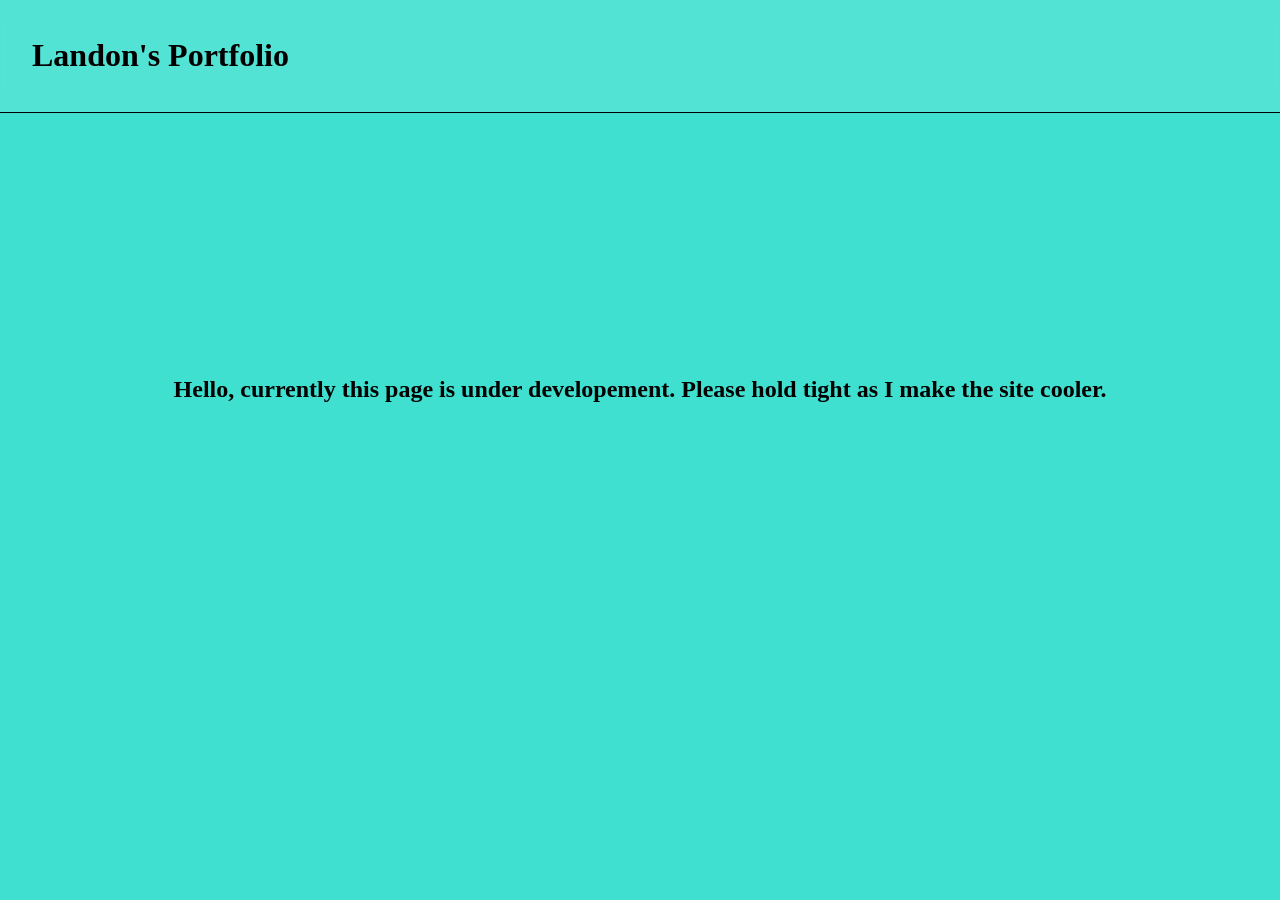
<file: index.html>
<!DOCTYPE html>
<html lang="en">
<head>
    <meta charset="UTF-8">
    <meta name="viewport" content="width=device-width, initial-scale=1.0">
    <link rel="stylesheet" href="./css2/style.css">
    <link rel="stylesheet" href="./css2/mobile.css">
    <script src="/json/text.js"></script>
    <title>Portfolio</title>
</head>
<body style="background-color: #40E0D0;">
    <div class="header">
        <h1 class="logo">
            <a href="landon.html">Landon's Portfolio</a>
        </h1>

        <!--div class="nav-container">
            <a href="about.html">About</a>
            <a href="#">Portfolio</a>
            <a href="#">Contact</a>
        </div-->
        <script src="/json/active.js"></script>
    </div>
    <div class="horizontal-line"></div>

    <h2 style="padding:2rem; justify-content:center; text-align:center; align-items:center; display:grid; place-items:center; height:50vh;">
        Hello, currently this page is under developement. 
        Please hold tight as I make the site cooler.
    </h2>

    <!-- Background Bubble Layer -->
    <div class="bubble-container">
        <div class="bubble"></div>
        <div class="bubble"></div>
        <div class="bubble"></div>
        <div class="bubble"></div>
        <div class="bubble"></div>
        <div class="bubble"></div>
        <div class="bubble"></div>
        <div class="bubble"></div>
    </div>
</body>
</html>
</file>
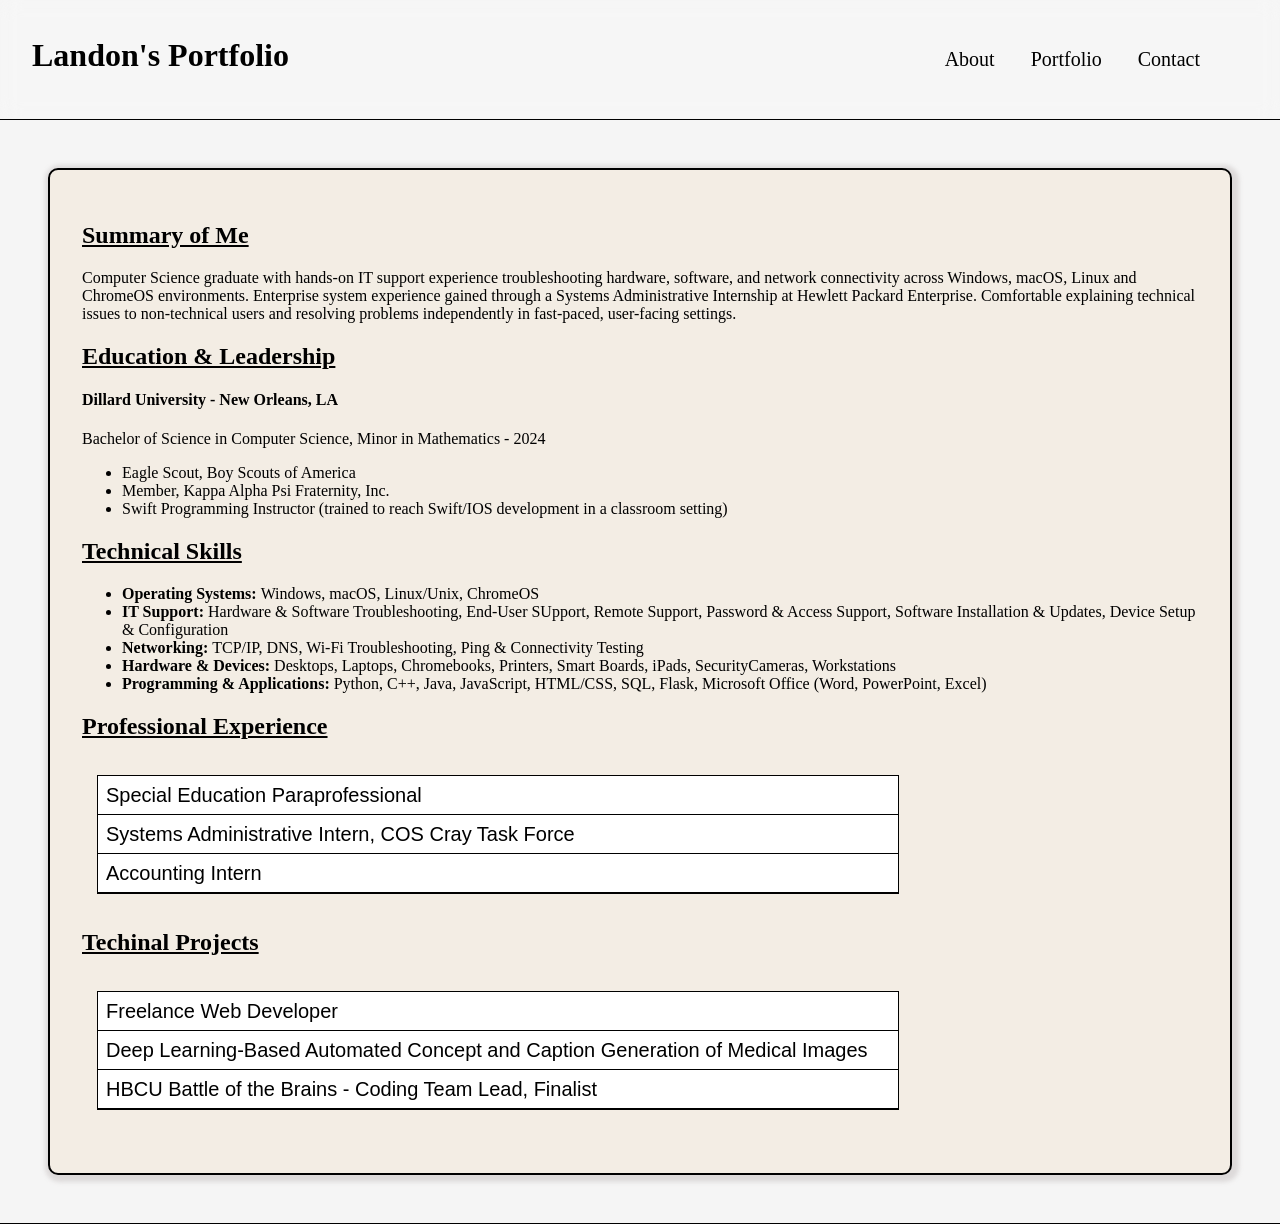
<file: about.html>
<!DOCTYPE html>
<html lang="en">
<head>
    <meta charset="UTF-8">
    <meta name="viewport" content="width=device-width, initial-scale=1.0">
    <link rel="stylesheet" href="./css2/style.css">
    <link rel="stylesheet" href="./css2/mobile.css">
    <title>About Me</title>
</head>
<body>
    <div class="header">
        <h1 class="logo">
            <a href="landon.html">Landon's Portfolio</a>
        </h1>

        <div class="nav-container">
            <a href="about.html">About</a>
            <a href="#">Portfolio</a>
            <a href="contact.html">Contact</a>
        </div>
        <script src="/json/active.js"></script>
    </div>
    <div class="horizontal-line"></div>

    <div class="about-container">
        <div class="summary">
            <h2 style="text-decoration:underline;">Summary of Me</h2>
            <p>
                Computer Science graduate with hands-on IT support experience troubleshooting 
                hardware, software, and network connectivity across Windows, macOS, Linux 
                and ChromeOS environments. Enterprise system experience gained through a Systems 
                Administrative Internship at Hewlett Packard Enterprise. Comfortable explaining technical 
                issues to non-technical users and resolving problems independently in fast-paced, user-facing settings.
            </p>
        </div>
        <div class="education">
            <h2 style="text-decoration:underline;">Education & Leadership</h2>
            <h4 style="font-weight:bold;">Dillard University - New Orleans, LA</h4>
            <p>Bachelor of Science in Computer Science, Minor in Mathematics - 2024</p>
            <ul>
                <li>Eagle Scout, Boy Scouts of America</li>
                <li>Member, Kappa Alpha Psi Fraternity, Inc.</li>
                <li>Swift Programming Instructor (trained to reach Swift/IOS development in a classroom setting)</li>
            </ul>
        </div>
        <div class="techSkills">
            <h2 style="text-decoration: underline;">Technical Skills</h2>
            <p>
                <ul>
                    <li><span style="font-weight:bold;">Operating Systems: </span>Windows, macOS, Linux/Unix, ChromeOS</li>
                    <li><span style="font-weight:bold;">IT Support: </span>Hardware & Software Troubleshooting, End-User SUpport, Remote Support, Password & Access Support, Software Installation & Updates, Device Setup & Configuration</li>
                    <li><span style="font-weight:bold;">Networking: </span>TCP/IP, DNS, Wi-Fi Troubleshooting, Ping & Connectivity Testing</li>
                    <li><span style="font-weight:bold;">Hardware & Devices: </span>Desktops, Laptops, Chromebooks, Printers, Smart Boards, iPads, SecurityCameras, Workstations</li>
                    <li><span style="font-weight:bold;">Programming & Applications: </span>Python, C++, Java, JavaScript, HTML/CSS, SQL, Flask, Microsoft Office (Word, PowerPoint, Excel)</li>
                </ul>
            </p>
        </div>
        <div class="dropDown">
            <h2 style="text-decoration:underline;">Professional Experience</h2>
            <div class="accordion-container">
                <button class="accordion" aria-expanded="false" aria-controls="panel1" id="accordion1">Special Education Paraprofessional</button>
                <div class="panel" id="panel1" role="region" aria-labelledby="accordion1">
                    <p style="color:rgb(162, 158, 158);">
                        Aug 2025 - Present 
                        <br> 
                        Youngsville Middle School -  Youngsville, LA
                    </p>
                    <ul>
                        <li>Provide hands-on technology support to teachers and students, troubshooting desktops, CHromebooks, laptops, keyboards, Smart Boards, and iPads.</li>
                        <li>Diagnose Windows hardware and software issues using user-reported information, system testing, and step-by-step troubleshooting, including password, login, device-access, and display problems.</li>
                        <li>Set up and configure Windows and macOS computers, laptops, printers, and security cameras; troubleshoot Wi-Fi and network connectivity.</li>
                        <li>Explain technical problems, solutions, and preventive steps clearly to nontechnical users.</li>
                    </ul>
                </div>
                <button class="accordion" aria-expanded="false" aria-controls="panel1" id="accordion1">Systems Administrative Intern, COS Cray Task Force</button>
                <div class="panel" id="panel1" role="region" aria-labelledby="accordion1">
                    <p style="color:rgb(162, 158, 158);">
                        May 2024 - Aug 2024 
                        <br> 
                        Hewlett Packard Enterprise - Houston, TX
                    </p>
                    <ul>
                        <li>Collaborated with COS Cray Task Force to develop a centralized repository for internally developed deployment tools used across Cray systems.</li>
                        <li>Supported Linux-based Cray environments by testing tools, configuring files, applying updates, and evaluating system performance across multiple architectures.</li>
                        <li>Diagnosed system-access and connectivity problems using ping/connectivity tests; restarted affected blades when appropriate.</li>
                        <li>Troubleshot internally developed applications and identified configuration differences affecting compatibility across systems, collaborating with develoeprs and engineers to test solutions and document resources.</li>
                    </ul>
                </div>
                <button class="accordion" aria-expanded="false" aria-controls="panel1" id="accordion1">Accounting Intern</button>
                <div class="panel" id="panel1" role="region" aria-labelledby="accordion1">
                    <p style="color:rgb(162, 158, 158);">
                        Jun 2023 - Aug 2023
                        <br> 
                        Service Fee Office - Baton Rouge, LA
                    </p>
                    <ul>
                        <li>Assisted managers and supervisors with projects to improve office workflow and operational efficiency using Microsoft Excel, PowerPoint, and data-analysis techniques.</li>
                    </ul>
                </div>
                
            </div>
        </div>
        <div class="techProjects">
            <h2 style="text-decoration:underline;">Techinal Projects</h2>
            <div class="accordion-container">
                <button class="accordion" aria-expanded="false" aria-controls="panel1" id="accordion1">Freelance Web Developer</button>
                <div class="panel" id="panel1" role="region" aria-labelledby="accordion1">
                    <p style="color:rgb(162, 158, 158);">
                        May 2025 - Present
                    </p>
                    <ul>
                        <li>Design and build websites for small businesses, nonprofit organizations, and individual clients; manage projects independently from requirements through delivery.</li>
                    </ul>
                </div>
                <button class="accordion" aria-expanded="false" aria-controls="panel1" id="accordion1">Deep Learning-Based Automated Concept and Caption Generation of Medical Images</button>
                <div class="panel" id="panel1" role="region" aria-labelledby="accordion1">
                    <p style="color:rgb(162, 158, 158);">
                        May 2022 - May 2024
                        <br>
                        Dillard University & Morgan State University
                    </p>
                    <ul>
                        <li>Researched machine learning, deep learning, and data-analysis techniquesl developed a program capable of detectingtumors in mammogram scans.</li>
                    </ul>
                </div>
                <button class="accordion" aria-expanded="false" aria-controls="panel1" id="accordion1">HBCU Battle of the Brains - Coding Team Lead, Finalist</button>
                <div class="panel" id="panel1" role="region" aria-labelledby="accordion1">
                    <p style="color:rgb(162, 158, 158);">
                        Austin, TX
                    </p>
                    <ul>
                        <li>Led a collegiate coding team to a Top 7 finish among 30+ schools, coordinating assignments, time management, and technical problem-solving under competition deadlines.</li>
                    </ul>
                </div>
                <script src="./json/accordion.js"></script>
            </div>
        </div>
    </div>
    <div class="horizontal-line"></div>
</body>
</html>
</file>
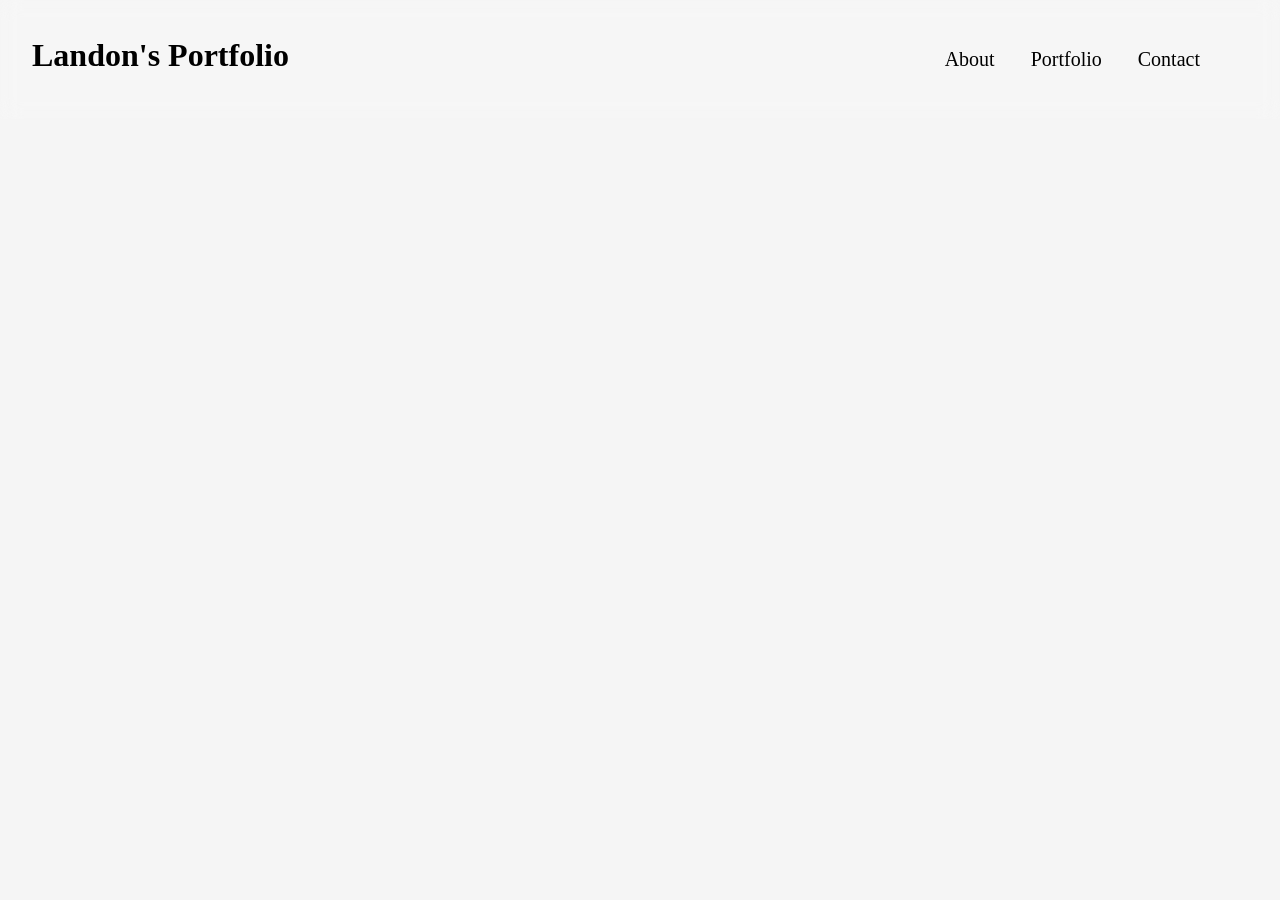
<file: contact.html>
<!DOCTYPE html>
<html lang="en">
<head>
    <meta charset="UTF-8">
    <meta name="viewport" content="width=device-width, initial-scale=1.0">
    <link rel="stylesheet" href="./css2/style.css">
    <link rel="stylesheet" href="./css2/mobile.css">
    <title>Contact Me</title>
</head>
<body>
    <div class="header">
        <h1 class="logo">
            <a href="landon.html">Landon's Portfolio</a>
        </h1>

        <div class="nav-container">
            <a href="about.html">About</a>
            <a href="#">Portfolio</a>
            <a href="contact.html">Contact</a>
        </div>
        <script src="/json/active.js"></script>
    </div>

    
</body>
</html>
</file>
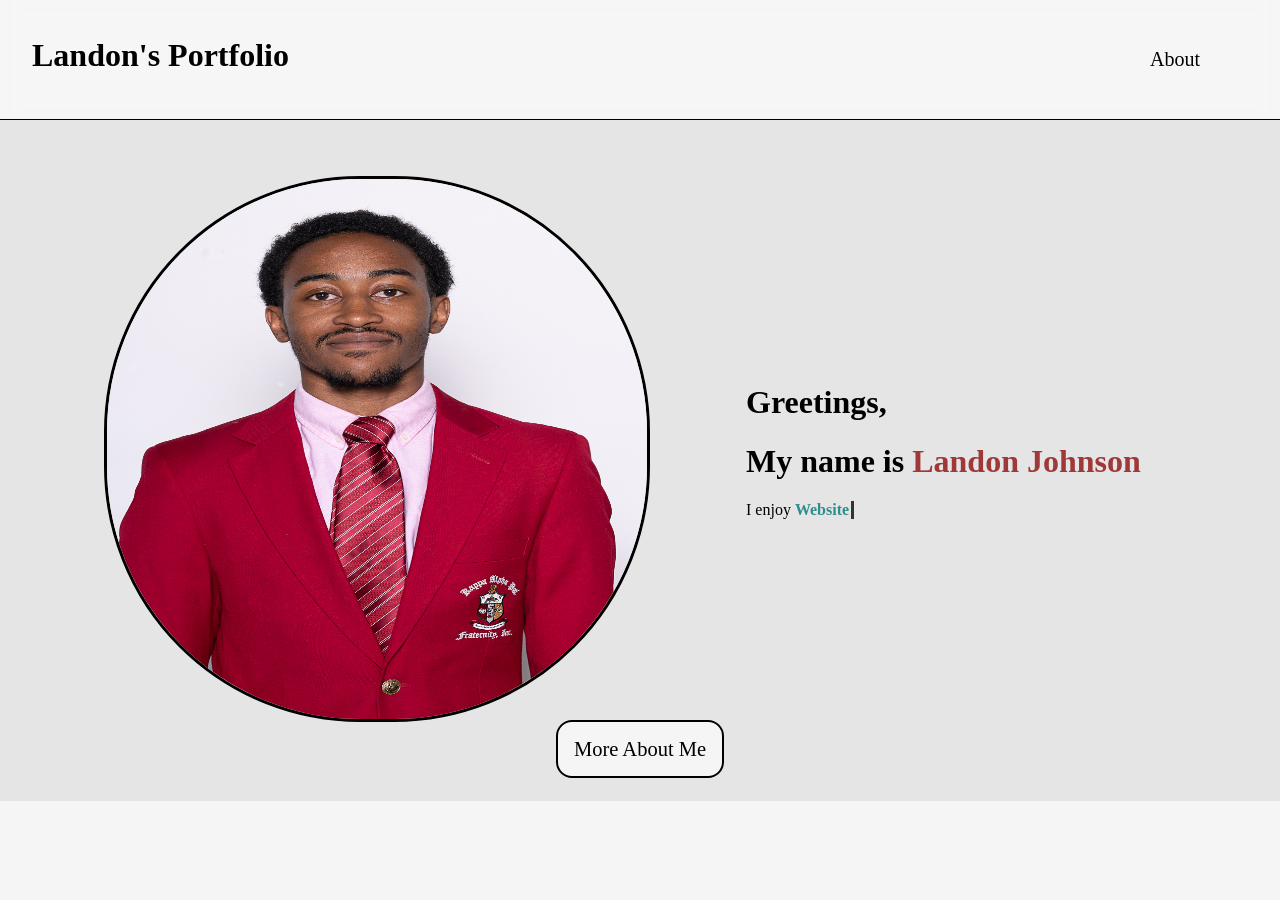
<file: landon.html>
<!DOCTYPE html>
<html lang="en">
<head>
    <meta charset="UTF-8">
    <meta name="viewport" content="width=device-width, initial-scale=1.0">
    <link rel="stylesheet" href="./css2/style.css">
    <link rel="stylesheet" href="./css2/mobile.css">
    <script src="/json/text.js"></script>
    <title>Portfolio</title>
</head>
<body>
    <div class="header">
        <h1 class="logo">
            <a href="index.html">Landon's Portfolio</a>
        </h1>

        <div class="nav-container">
            <a href="about.html">About</a>
            <!--a href="#">Portfolio</a>
            <a href="contact.html">Contact</a-->
        </div>
        <script src="/json/active.js"></script>
    </div>
    <div class="horizontal-line"></div>

    <div class="bio-container">
        <div class="holding">
            <div class="simple-bio">
                <h1>Greetings,</h1>
                <h1>My name is <span style="color: rgb(159, 57, 57);">Landon Johnson</span></h1>
                <p>I enjoy <span id="dynamic-text"></span><span class="cursor">&nbsp;</span></p>
            </div>
            <img src="./css/pictures/profile_picture.jpg" id="profile">
        </div>
        <a href="about.html" id="about">More About Me</a>
    </div>
</body>
</html>
</file>
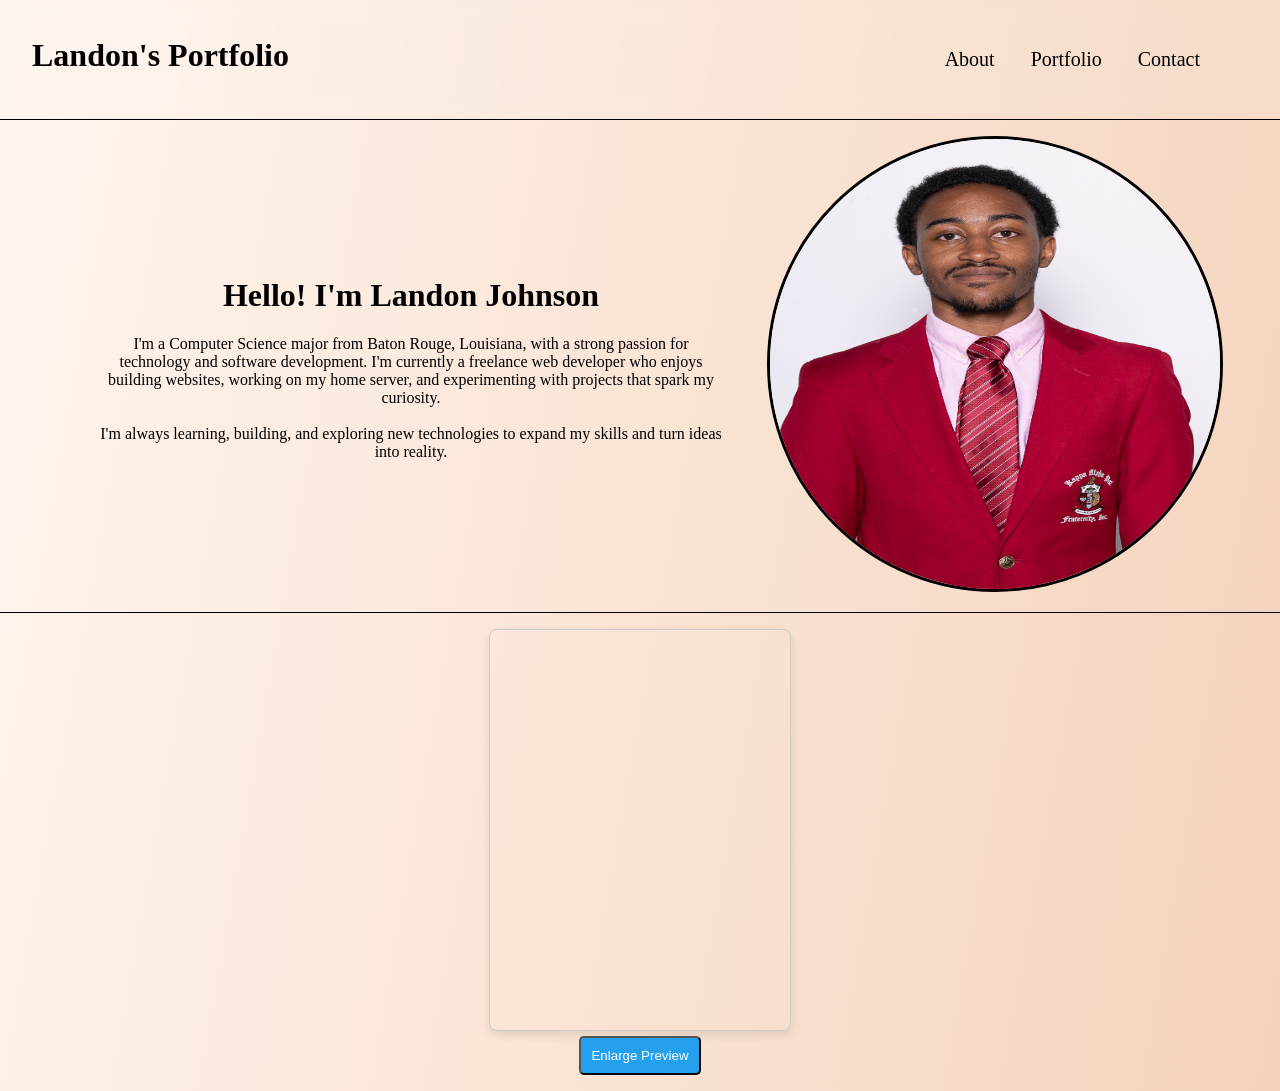
<file: trial-run.html>
<!DOCTYPE html>
<html lang="en">
<head>
    <meta charset="UTF-8">
    <meta name="viewport" content="width=device-width, initial-scale=1.0">
    <link rel="stylesheet" href="css/style.css">
    
    <title>Landon's Portfolio</title>
</head>
<body>
    <div class="header">
        <h1><a href="index.html">Landon's Portfolio</a></h1>

        <div class="nav-container">
            <a href="#">About</a>
            <a href="#">Portfolio</a>
            <a href="#">Contact</a>
        </div>
        <script src="/json/active.js"></script>
    </div>
    <div class="horizontal-line"></div>

    <div class="bio-container">
        <div class="bio">
            <h1>Hello! I'm Landon Johnson</h1>
            <p>
                I'm a Computer Science major from Baton Rouge, Louisiana, 
                with a strong passion for technology and software development. 
                I'm currently a freelance web developer who enjoys building websites, 
                working on my home server, and experimenting with 
                projects that spark my curiosity.
                <br>
                <br>
                I'm always learning, building, and exploring new technologies to expand 
                my skills and turn ideas into reality.
            </p>
        </div>

        <div class="picture">
            <img src="./css/pictures/profile_picture.jpg" id="profile_picture">
        </div>
    </div>

    <div class="horizontal-line"></div>

    <div class="resume-container">
        <div class="resume-holder">
            <div id="resume" class="resume-card">
                <iframe src="./LandonFiles/Landon_Resume.pdf" type="application/pdf"></iframe>
            </div>
            <button id="toggle-btn" onclick="toggleResume(this)">Enlarge Preview</button>
        </div>
    </div>
    <script src="json/expand.js"></script>

    <!--div class="bubble-container">
        <div class="bubble"></div>
        <div class="bubble"></div>
        <div class="bubble"></div>
        <div class="bubble"></div>
        <div class="bubble"></div>
        <div class="bubble"></div>
        <div class="bubble"></div>
        <div class="bubble"></div>
    </div-->
</body>
</html>
</file>
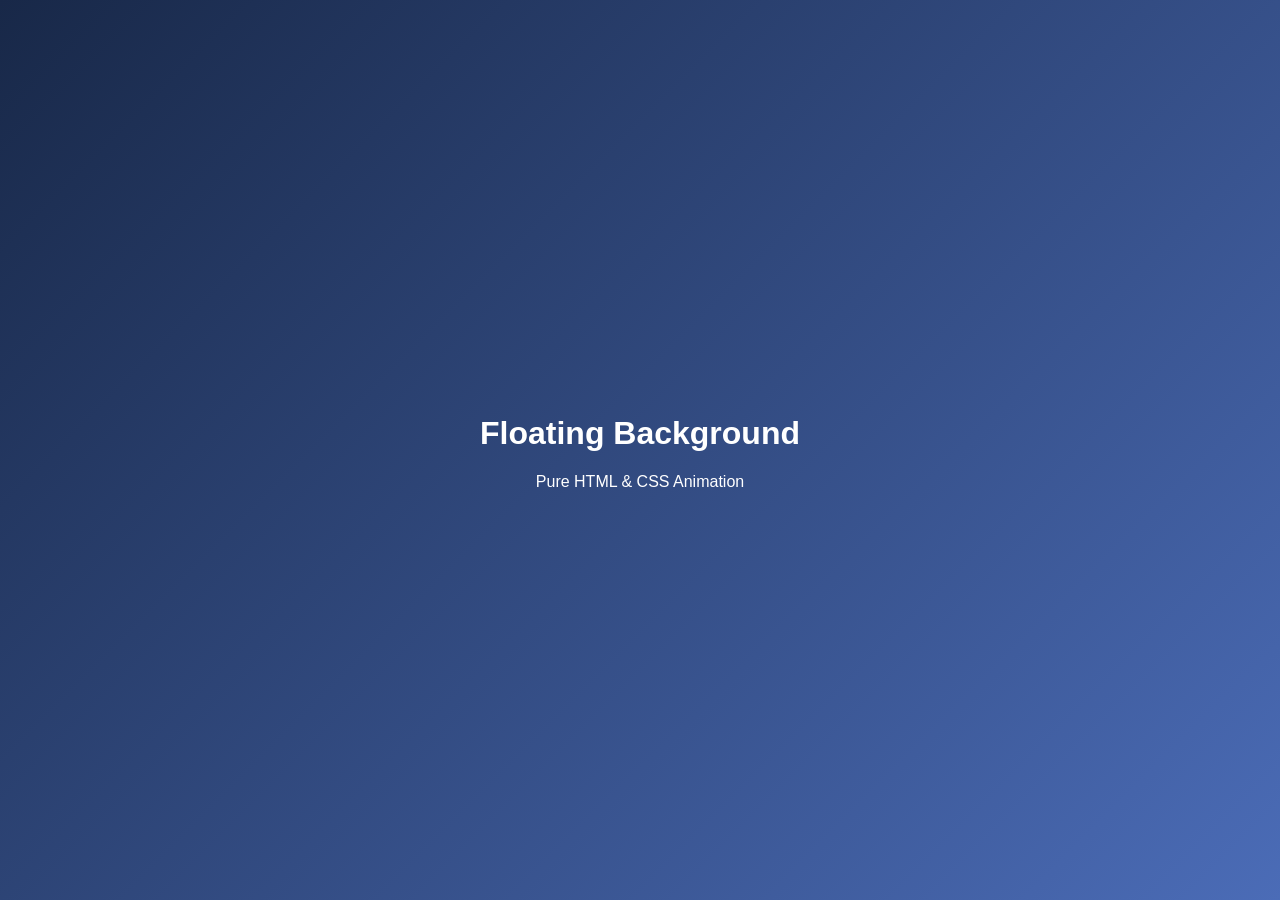
<file: try.html>
<!DOCTYPE html>
<html lang="en">
<head>
    <meta charset="UTF-8">
    <meta name="viewport" content="width=device-width, initial-scale=1.0">
    <title>Floating Bubble Background</title>
    <style>
        /* Reset page defaults and style the base background */
        body {
            margin: 0;
            padding: 0;
            background: linear-gradient(135deg, #182848, #4b6cb7);
            height: 100vh;
            overflow: hidden;
            font-family: sans-serif;
            display: flex;
            justify-content: center;
            align-items: center;
        }

        /* Foreground Content styling */
        .content {
            color: white;
            text-align: center;
            z-index: 1; /* Keeps content layered above the bubbles */
        }

        /* Fixed background wrapper container */
        .bubble-container {
            position: fixed;
            top: 0;
            left: 0;
            width: 100%;
            height: 100%;
            overflow: hidden;
            z-index: 0;
            pointer-events: none; /* Prevents bubbles from blocking user clicks */
        }

        /* Base styling for every individual bubble */
        .bubble {
            position: absolute;
            bottom: -150px; /* Start completely off-screen at the bottom */
            background: radial-gradient(circle at 30% 30%, rgba(255, 255, 255, 0.4), rgba(255, 255, 255, 0.05) 60%, rgba(255, 255, 255, 0.2) 70%);
            border: 1px solid rgba(255, 255, 255, 0.3);
            border-radius: 50%;
            box-shadow: inset 0 20px 30px rgba(255, 255, 255, 0.3), 0 4px 15px rgba(0, 0, 0, 0.1);
            animation: floatUp linear infinite;
        }

        /* Unique positions, sizes, speeds, and delays for natural distribution */
        .bubble:nth-child(1) { left: 10%; width: 80px; height: 80px; animation-duration: 12s; animation-delay: 0s; }
        .bubble:nth-child(2) { left: 25%; width: 40px; height: 40px; animation-duration: 8s; animation-delay: 2s; }
        .bubble:nth-child(3) { left: 40%; width: 120px; height: 120px; animation-duration: 16s; animation-delay: 1s; }
        .bubble:nth-child(4) { left: 55%; width: 60px; height: 60px; animation-duration: 10s; animation-delay: 4s; }
        .bubble:nth-child(5) { left: 70%; width: 90px; height: 90px; animation-duration: 14s; animation-delay: 2.5s; }
        .bubble:nth-child(6) { left: 85%; width: 50px; height: 50px; animation-duration: 9s; animation-delay: 5s; }
        .bubble:nth-child(7) { left: 30%; width: 70px; height: 70px; animation-duration: 11s; animation-delay: 7s; }
        .bubble:nth-child(8) { left: 65%; width: 110px; height: 110px; animation-duration: 15s; animation-delay: 0.5s; }

        /* The floating animation logic */
        @keyframes floatUp {
            0% {
                transform: translateY(0) scale(1) rotate(0deg);
                opacity: 0;
            }
            10% {
                opacity: 1; /* Fade in quickly as they appear */
            }
            90% {
                opacity: 1;
            }
            100% {
                /* Translate higher than view height, sway slightly sideways, scale up, and fade */
                transform: translateY(-110vh) translateX(50px) scale(1.2) rotate(360deg);
                opacity: 0;
            }
        }
    </style>
</head>
<body>

    <!-- Main Content Layer -->
    <div class="content">
        <h1>Floating Background</h1>
        <p>Pure HTML & CSS Animation</p>
    </div>

    <!-- Background Bubble Layer -->
    <div class="bubble-container">
        <div class="bubble"></div>
        <div class="bubble"></div>
        <div class="bubble"></div>
        <div class="bubble"></div>
        <div class="bubble"></div>
        <div class="bubble"></div>
        <div class="bubble"></div>
        <div class="bubble"></div>
    </div>

</body>
</html>
</file>
<file: css2/style.css>
*{
    scroll-behavior: smooth;
}

body{
    background: whitesmoke;
    display: flex;
    flex-direction: column;
    margin: 0;
}

.horizontal-line{
    color: black;
    width: 100%;
    border-top: 1px solid black;
}

a{
    color: black;
    text-decoration: none;
}

.header{
    padding: 1rem 2rem;
    background-color: rgba(255, 255, 255, 0.1);
    backdrop-filter: blur(10px);
    justify-content: space-between;
    position: sticky;
    top: 0;
    display: flex;
}

.header .nav-container{
    padding: 2rem;
}

.header .nav-container a{
    padding: 1rem;
    font-size: 20px;
    transition: all .4s ease-in-out;
}

.header .nav-container a:hover{
    background-color: rgba(255, 255, 255, 0.6);
    backdrop-filter: blur(10px);
    border-radius: 1rem;
    font-size: 20.5px;
}

.header .nav-container a.active{
    backdrop-filter: blur(12px); 
    -webkit-backdrop-filter: blur(12px);
    border: 1px solid rgba(255, 255, 255, 0.25); 
    border-radius: 3rem;
    box-shadow: 0 8px 32px 0 rgba(0, 0, 0, 0.2); 
}

.bio-container{
    background-color: #d3d3d37a;
    padding: 2.5rem;
    justify-content: center;
    align-items: center;
    text-align: center;
}

.bio-container .holding{
    display: grid;
    grid-template-columns: 1fr 1fr;
    padding: 1rem;
    justify-content: center;
    align-items: center;
    text-align: center;
    gap: 4rem;
}

.bio-container .holding .simple-bio{
    text-align: left;
    padding: 2rem;
    order: 2;
}

#profile{
    width: 60vh;
    height: 60vh;
    border-radius: 16rem;
    border: 3px solid black;
    margin-left: 3rem;
    order: 1;
}

.typing-container {
  font-family: sans-serif;
  font-size: 1.5rem;
}

#about{
    padding: 1rem;
    border-radius: 10px;
    transition: all .4s ease-in-out;
    border-radius: 1rem;
    border: 2px solid black;
    font-size: 20.5px;
    background-color: rgba(255, 255, 255, 0.6);
    backdrop-filter: blur(10px);
}

#about:hover{
    background-color:rgba(180, 174, 174, 0.364);
}

#dynamic-text {
color: rgb(48, 141, 141);
font-weight: bold;
}

.cursor {
  display: inline-block;
  background-color: #333;
  margin-left: 2px;
  width: 3px;
  animation: blink 0.7s infinite;
}

@keyframes blink {
  0% { background-color: #333; }
  49% { background-color: #333; }
  50% { background-color: transparent; }
  99% { background-color: transparent; }
  100% { background-color: #333; }
}

/*Bubbles*/
.bubble-container{
    position: fixed;
    top: 0;
    left:0;
    width: 100%;
    height: 100%;
    overflow: hidden;
    z-index: 0;
    pointer-events: none;
}

.bubble{
    position: absolute;
    bottom: -150px;
    background: radial-gradient(circle at 30% 30%, rgba(255, 255, 255, 0.4) 60%, rgba(255, 255, 255, 0.2) 70%);
    border: 1px solid rgba(255, 255, 255, 0.3);
    border-radius: 50%;
    box-shadow: inset 0 20px 30px rgba(255, 255, 255, 0.3), 0 4px 15px rgba(0, 0 ,0 , 0.1);
    animation: floatUp linear infinite;
}

.bubble:nth-child(1) { left: 10%; width: 80px; height: 80px; animation-duration: 12s; animation-delay: 0s; }
.bubble:nth-child(2) { left: 25%; width: 40px; height: 40px; animation-duration: 8s; animation-delay: 2s; }
.bubble:nth-child(3) { left: 40%; width: 120px; height: 120px; animation-duration: 16s; animation-delay: 1s; }
.bubble:nth-child(4) { left: 55%; width: 60px; height: 60px; animation-duration: 10s; animation-delay: 4s; }
.bubble:nth-child(5) { left: 70%; width: 90px; height: 90px; animation-duration: 14s; animation-delay: 2.5s; }
.bubble:nth-child(6) { left: 85%; width: 50px; height: 50px; animation-duration: 9s; animation-delay: 5s; }
.bubble:nth-child(7) { left: 30%; width: 70px; height: 70px; animation-duration: 11s; animation-delay: 7s; }
.bubble:nth-child(8) { left: 65%; width: 110px; height: 110px; animation-duration: 15s; animation-delay: 0.5s; }

@keyframes floatUp {
    0% {
        transform: translateY(0) scale(1) rotate(0deg);
        opacity: 0;
    }
    10% {
        opacity: 1; 
    }
    90% {
        opacity: 1;
            }
    100% {
        transform: translateY(-110vh) translateX(50px) scale(1.2) rotate(360deg);
        opacity: 0;
    }
}

.about-container{
    padding: 2rem;
    background-color: #efe2cc6e;
    border: 2px solid black;
    border-radius: 10px;
    box-shadow: 2px 2px 4px 5px rgba(180, 174, 174, 0.364);
    margin: 3rem;
}

/*Accordion*/
.accordion-container{
    display: flex;
    flex-direction: column;
    width: 100%;
    max-width: 50rem;
    height: auto;
    padding: 1rem;
    border-radius: 1rem;
    margin-bottom: 1rem;
}

.accordion-container .accordion{
    cursor: pointer;
    color: black;
    padding: .5rem;
    width: 100%;
    border:none;
    font-size: 1.25rem;
    text-align: left;
    outline: .05rem solid black;
    background-color: white;
    transition: background-color .3s ease;
}

.accordion-container .accordion:hover, .accordion-container .accordion:focus{
    background-color: #f2f2f2;
}

.accordion-container .panel{
    max-height: 0;
    overflow: hidden;
    padding: 0 1rem;
    outline: .05rem solid black;
    background-color: white;
    transition: max-height 0.4s ease, padding .3s ease;
}
.accordion-container .panel.open{
    padding: 1rem;
}

/*Contact Page*/
.information-container{
    border: 2px solid black;
    justify-content: center;
}
</file>
<file: css2/mobile.css>
@media(max-width: 768px){
    .header{
        flex-direction: column;
        align-items: center;
    }

    .header .nav-container a{
        font-size: 15px;
    }

    .bio-container .holding{
        display: flex;
        flex-direction: column;
    }

    #profile{
        width: 40vh;
        height: 40vh;
    }

    .bio-container .holding .simple-bio{
        text-align: center;
    }

    .bio-container .holding .simple-bio h1{
        margin-top: -1.5rem;
    }
}
</file>
<file: css/style.css>
*{
    scroll-behavior: smooth;
}

body{
    background: linear-gradient(100deg, #FFF5EE, #f4d3bc);
    margin: 0;
    display: flex;
    flex-direction: column;
    justify-content: center;
}

a{
    text-decoration: none;
    color: black;
}

.horizontal-line{
    color: black;
    width: 100%;
    border-top: 1px solid black;
}

.header{
    padding: 1rem 2rem;
    background-color: rgba(255, 255, 255, 0.1);
    backdrop-filter: blur(10px);
    justify-content: space-between;
    position: sticky;
    top: 0;
    display: flex;
}

.header .nav-container{
    padding: 2rem;
}

.header .nav-container a{
    padding: 1rem;
    font-size: 20px;
    transition: all .4s ease-in-out;
}

.header .nav-container a:hover{
    background-color: rgba(255, 255, 255, 0.6);
    backdrop-filter: blur(10px);
    border-radius: 1rem;
    font-size: 20.5px;
}

.header .nav-container a.active{
    backdrop-filter: blur(12px); 
    -webkit-backdrop-filter: blur(12px);
    border: 1px solid rgba(255, 255, 255, 0.25); 
    border-radius: 3rem;
    box-shadow: 0 8px 32px 0 rgba(0, 0, 0, 0.2); 
}

.resume-container{
    display: flex;
    flex-direction: column;
    align-items: center;
    gap: 15px;
    padding: 1rem;
}

.resume-container .resume-holder{
    display: flex;
    flex-direction: column;
    align-items:center;
    gap: 5px;
}

#resume{
    transition: all .4s ease-in-out;
    border: 1px solid #ccc;
    box-shadow: 0 4px 10px rgba(0, 0 ,0 , 0.1);
    overflow: hidden;
    border-radius: 8px;
}

#resume iframe{
    width: 100%;
    height: 100%;
    border: none;
}

.resume-card{
    width: 300px;
    height: 400px;
}

.enlarged-mode{
    width: 850px;
    height: 600px;
}

#toggle-btn{
    background-color: #24a0ed;
    padding: 10px;
    color: white;
    border-radius: 5px;
    transition: all .4s ease-in-out;
}

#toggle-btn:hover{
    cursor: pointer;
    background-color: #1d7ab4;
    box-shadow:2px 2px 5px 4px rgba(0, 0 ,0 , 0.1);
    transform: translateY(-3px);
}

/*Bio Section*/
.bio-container{
    padding: 1rem;
    display: grid;
    grid-template-columns: 1fr 1fr;
    align-items: center;
    justify-content: center;
}

.bio-container .picture, .bio{
    text-align: center;
}

.bio-container .bio{
    text-align: center;
    width: 70vh;
    margin-left: 80px;
}

#profile_picture{
    height:50vh; 
    width:50vh;
    border-radius: 15rem;
    border: 3px solid black;
}

/*Bubbles
.bubble-container{
    position: fixed;
    top: 0;
    left:0;
    width: 100%;
    height: 100%;
    overflow: hidden;
    z-index: 0;
    pointer-events: none;
}

.bubble{
    position: absolute;
    bottom: -150px;
    background: radial-gradient(circle at 30% 30%, rgba(255, 255, 255, 0.4) 60%, rgba(255, 255, 255, 0.2) 70%);
    border: 1px solid rgba(255, 255, 255, 0.3);
    border-radius: 50%;
    box-shadow: inset 0 20px 30px rgba(255, 255, 255, 0.3), 0 4px 15px rgba(0, 0 ,0 , 0.1);
    animation: floatUp linear infinite;
}

.bubble:nth-child(1) { left: 10%; width: 80px; height: 80px; animation-duration: 12s; animation-delay: 0s; }
.bubble:nth-child(2) { left: 25%; width: 40px; height: 40px; animation-duration: 8s; animation-delay: 2s; }
.bubble:nth-child(3) { left: 40%; width: 120px; height: 120px; animation-duration: 16s; animation-delay: 1s; }
.bubble:nth-child(4) { left: 55%; width: 60px; height: 60px; animation-duration: 10s; animation-delay: 4s; }
.bubble:nth-child(5) { left: 70%; width: 90px; height: 90px; animation-duration: 14s; animation-delay: 2.5s; }
.bubble:nth-child(6) { left: 85%; width: 50px; height: 50px; animation-duration: 9s; animation-delay: 5s; }
.bubble:nth-child(7) { left: 30%; width: 70px; height: 70px; animation-duration: 11s; animation-delay: 7s; }
.bubble:nth-child(8) { left: 65%; width: 110px; height: 110px; animation-duration: 15s; animation-delay: 0.5s; }

@keyframes floatUp {
    0% {
        transform: translateY(0) scale(1) rotate(0deg);
        opacity: 0;
    }
    10% {
        opacity: 1; 
    }
    90% {
        opacity: 1;
            }
    100% {
        transform: translateY(-110vh) translateX(50px) scale(1.2) rotate(360deg);
        opacity: 0;
    }
}*/
</file>
